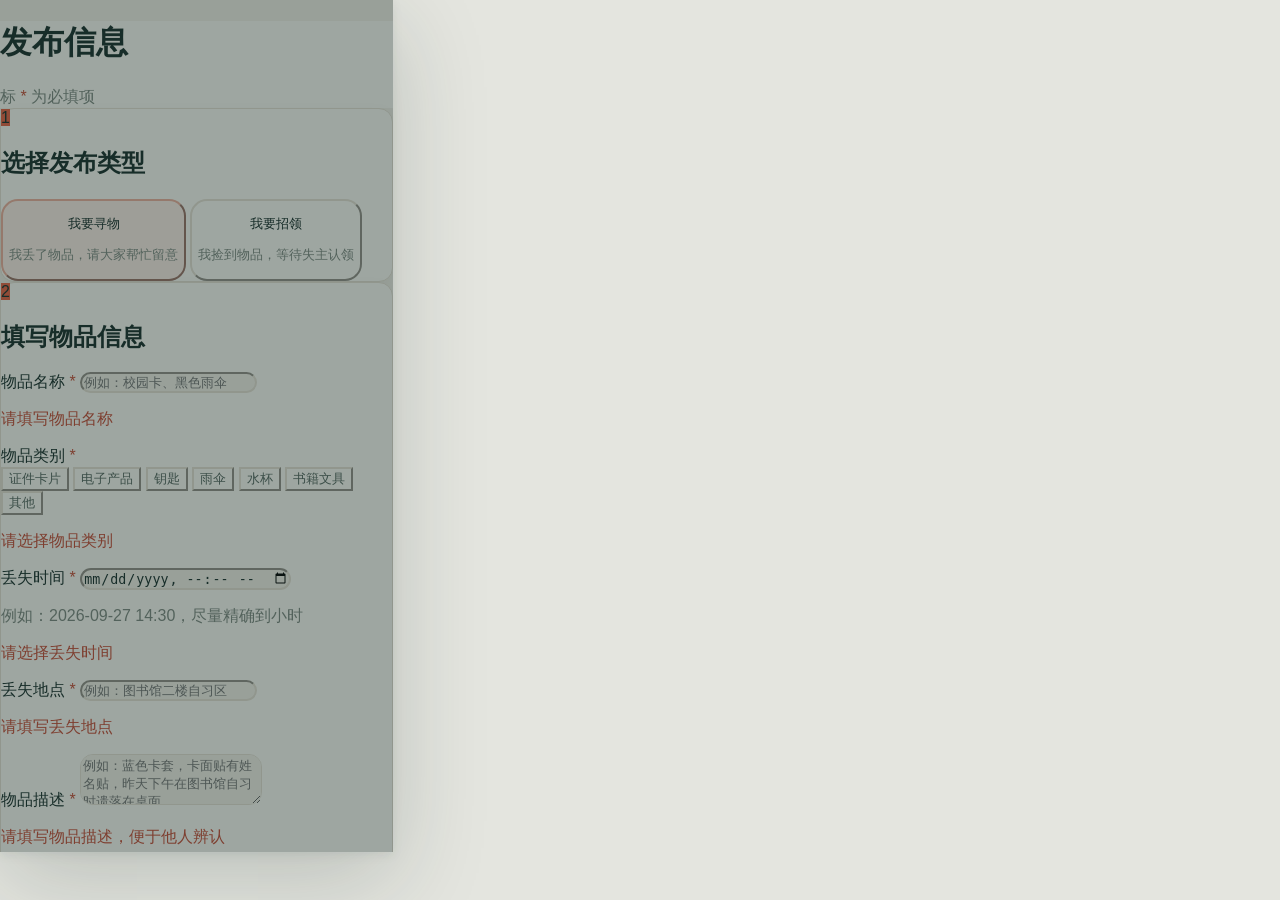
<file: frontend/publish.html>
<!DOCTYPE html>

<html class="w-full h-full overflow-hidden" lang="zh-CN">
<head>
<meta charset="utf-8"/>
<meta content="width=device-width, initial-scale=1.0" name="viewport"/>
<title>校园失物招领 · 发布信息</title>
<script src="https://modao.cc/agent-py/static/source/js/tailwindcss.js"></script>
<script src="https://modao.cc/agent-py/static/source/js/iconify-icon.min.js"></script>
<link rel="stylesheet" href="css/visual-theme.css"/>
</head>
<body class="w-full h-full m-0 overflow-hidden flex items-center justify-center bg-slate-100 text-slate-800 antialiased">
<div id="phone-canvas" class="w-full h-full max-w-[393px] max-h-[852px] bg-[#f5f7fb] flex flex-col overflow-hidden relative">
<header class="shrink-0 h-14 px-3 flex items-center gap-1 bg-white border-b border-slate-100">
<a class="w-9 h-9 shrink-0 rounded-full flex items-center justify-center text-slate-500 active:bg-slate-100" href="index.html">
<iconify-icon class="text-[24px]" icon="mdi:chevron-left"></iconify-icon>
</a>
<h1 class="text-[16px] font-semibold text-slate-800">发布信息</h1>
<span class="ml-auto text-[11px] text-slate-400">标 <span class="text-rose-500">*</span> 为必填项</span>
</header>
<div class="flex-1 min-h-0 overflow-y-auto overflow-x-hidden [scrollbar-width:none] [&amp;::-webkit-scrollbar]:hidden">
<div class="flex flex-col gap-3 p-4">
<!-- 发布信息页：寻物 / 招领两类表单，6 项必填。
     提交走 POST /api/items，成功后带着新 id 跳到成功页 —— 交互与校验见 js/publish.js -->
<!-- 第一步：选择发布类型 -->
<section class="bg-white rounded-2xl p-4 border border-slate-100 shadow-sm">
<div class="flex items-center gap-2">
<span class="w-5 h-5 rounded-full bg-blue-600 text-white text-[11px] font-semibold flex items-center justify-center">1</span>
<h2 class="text-[14px] font-semibold text-slate-800">选择发布类型</h2>
</div>
<div class="mt-3 grid grid-cols-2 gap-3">
<button class="rounded-2xl border p-3 text-left border-blue-600 bg-blue-50 transition" data-type="seek" onclick="setType('seek')" type="button">
<div class="w-9 h-9 rounded-xl bg-white flex items-center justify-center">
<iconify-icon class="text-[22px] text-blue-600" icon="mdi:help-circle-outline"></iconify-icon>
</div>
<p class="mt-2 text-[14px] font-semibold text-slate-800">我要寻物</p>
<p class="mt-0.5 text-[11px] leading-relaxed text-slate-400">我丢了物品，请大家帮忙留意</p>
</button>
<button class="rounded-2xl border p-3 text-left border-slate-200 bg-white transition" data-type="find" onclick="setType('find')" type="button">
<div class="w-9 h-9 rounded-xl bg-slate-50 flex items-center justify-center">
<iconify-icon class="text-[22px] text-emerald-600" icon="mdi:hand-heart-outline"></iconify-icon>
</div>
<p class="mt-2 text-[14px] font-semibold text-slate-800">我要招领</p>
<p class="mt-0.5 text-[11px] leading-relaxed text-slate-400">我捡到物品，等待失主认领</p>
</button>
</div>
</section>
<!-- 第二步：填写物品信息 -->
<section class="bg-white rounded-2xl p-4 border border-slate-100 shadow-sm">
<div class="flex items-center gap-2">
<span class="w-5 h-5 rounded-full bg-blue-600 text-white text-[11px] font-semibold flex items-center justify-center">2</span>
<h2 class="text-[14px] font-semibold text-slate-800">填写物品信息</h2>
</div>
<!-- 物品名称 -->
<div class="mt-4">
<label class="block text-[13px] font-medium text-slate-700" for="fName">物品名称 <span class="text-rose-500">*</span></label>
<input class="mt-2 w-full h-11 px-3 rounded-xl border border-slate-200 bg-slate-50 text-[14px] text-slate-700 placeholder:text-slate-300 focus:outline-none focus:border-blue-500 focus:bg-white" id="fName" placeholder="例如：校园卡、黑色雨伞" type="text"/>
<p class="hidden mt-1 text-[11px] text-rose-500" id="eName">请填写物品名称</p>
</div>
<!-- 物品类别 -->
<div class="mt-4">
<label class="block text-[13px] font-medium text-slate-700">物品类别 <span class="text-rose-500">*</span></label>
<input id="fCategory" type="hidden" value=""/>
<div class="mt-2 flex flex-wrap gap-2" id="catWrap">
<button class="px-3 h-8 rounded-full border text-[12px] border-slate-200 bg-white text-slate-600" onclick="setCat(this)" type="button">证件卡片</button>
<button class="px-3 h-8 rounded-full border text-[12px] border-slate-200 bg-white text-slate-600" onclick="setCat(this)" type="button">电子产品</button>
<button class="px-3 h-8 rounded-full border text-[12px] border-slate-200 bg-white text-slate-600" onclick="setCat(this)" type="button">钥匙</button>
<button class="px-3 h-8 rounded-full border text-[12px] border-slate-200 bg-white text-slate-600" onclick="setCat(this)" type="button">雨伞</button>
<button class="px-3 h-8 rounded-full border text-[12px] border-slate-200 bg-white text-slate-600" onclick="setCat(this)" type="button">水杯</button>
<button class="px-3 h-8 rounded-full border text-[12px] border-slate-200 bg-white text-slate-600" onclick="setCat(this)" type="button">书籍文具</button>
<button class="px-3 h-8 rounded-full border text-[12px] border-slate-200 bg-white text-slate-600" onclick="setCat(this)" type="button">其他</button>
</div>
<p class="hidden mt-1 text-[11px] text-rose-500" id="eCategory">请选择物品类别</p>
</div>
<!-- 时间 -->
<div class="mt-4">
<label class="block text-[13px] font-medium text-slate-700" for="fTime" id="timeLabel">丢失时间 <span class="text-rose-500">*</span></label>
<input class="mt-2 w-full h-11 px-3 rounded-xl border border-slate-200 bg-slate-50 text-[14px] text-slate-700 focus:outline-none focus:border-blue-500 focus:bg-white" id="fTime" type="datetime-local"/>
<p class="mt-1 text-[11px] text-slate-400">例如：2026-09-27 14:30，尽量精确到小时</p>
<p class="hidden mt-1 text-[11px] text-rose-500" id="eTime">请选择丢失时间</p>
</div>
<!-- 地点 -->
<div class="mt-4">
<label class="block text-[13px] font-medium text-slate-700" for="fPlace" id="placeLabel">丢失地点 <span class="text-rose-500">*</span></label>
<input class="mt-2 w-full h-11 px-3 rounded-xl border border-slate-200 bg-slate-50 text-[14px] text-slate-700 placeholder:text-slate-300 focus:outline-none focus:border-blue-500 focus:bg-white" id="fPlace" placeholder="例如：图书馆二楼自习区" type="text"/>
<p class="hidden mt-1 text-[11px] text-rose-500" id="ePlace">请填写丢失地点</p>
</div>
<!-- 描述 -->
<div class="mt-4">
<label class="block text-[13px] font-medium text-slate-700" for="fDesc">物品描述 <span class="text-rose-500">*</span></label>
<textarea class="mt-2 w-full px-3 py-2.5 rounded-xl border border-slate-200 bg-slate-50 text-[14px] leading-relaxed text-slate-700 placeholder:text-slate-300 focus:outline-none focus:border-blue-500 focus:bg-white resize-none" id="fDesc" placeholder="例如：蓝色卡套，卡面贴有姓名贴，昨天下午在图书馆自习时遗落在桌面" rows="3"></textarea>
<p class="hidden mt-1 text-[11px] text-rose-500" id="eDesc">请填写物品描述，便于他人辨认</p>
</div>
<!-- 联系方式 -->
<div class="mt-4">
<label class="block text-[13px] font-medium text-slate-700" for="fContact">联系方式 <span class="text-rose-500">*</span></label>
<input class="mt-2 w-full h-11 px-3 rounded-xl border border-slate-200 bg-slate-50 text-[14px] text-slate-700 placeholder:text-slate-300 focus:outline-none focus:border-blue-500 focus:bg-white" id="fContact" placeholder="手机号或微信号，例如 13800001234" type="text"/>
<p class="mt-1 text-[11px] text-slate-400">联系方式仅对点击「联系发布者」的同学展示</p>
<p class="hidden mt-1 text-[11px] text-rose-500" id="eContact">请填写联系方式，方便同学联系你</p>
</div>
<!-- 物品图片（选填，最多一张）。选完图在下面的框里拖动/缩放，
     框里看到的就是详情页会显示的样子 -->
<div class="mt-4">
<label class="block text-[13px] font-medium text-slate-700">物品图片 <span class="text-slate-400">（选填，最多一张）</span></label>
<input accept="image/jpeg,image/png,image/webp" class="hidden" id="fImage" onchange="onPickImage(event)" type="file"/>
<button class="mt-2 flex items-center justify-center gap-1.5 w-full h-11 rounded-xl border border-slate-200 bg-white text-[13px] font-medium text-slate-600 active:bg-slate-50" id="imagePicker" onclick="pickImage()" type="button">
<iconify-icon class="text-[18px]" icon="mdi:image-plus-outline"></iconify-icon>选择图片
</button>
<div class="hidden mt-2" id="cropPanel">
<!-- 图片按原比例完整显示，用户直接在图上拖一个框；框里就是会发布出去的画面 -->
<div class="relative w-full overflow-hidden rounded-xl bg-slate-100 touch-none" id="cropStage" onpointercancel="endSelect(event)" onpointerdown="startSelect(event)" onpointermove="moveSelect(event)" onpointerup="endSelect(event)">
<img alt="待框选预览" class="block w-full h-auto select-none pointer-events-none" draggable="false" id="cropImage"/>
<div id="cropBox">
<span id="cropHandleNw"></span><span id="cropHandleNe"></span><span id="cropHandleSw"></span><span id="cropHandleSe"></span>
</div>
</div>
<div class="mt-2 flex items-center justify-between gap-2">
<p class="text-[11px] text-slate-400">图上拖动框选；拖四角可等比例缩放，框内可移动</p>
<button class="shrink-0 text-[12px] text-slate-500 underline" onclick="resetSelection()" type="button">重新框选</button>
</div>
<button class="mt-2 w-full h-9 rounded-xl border border-slate-200 bg-white text-[12px] font-medium text-slate-500 active:bg-slate-50" onclick="removeImage()" type="button">移除图片</button>
</div>
<p class="hidden mt-1 text-[11px] text-rose-500" id="eImage">图片处理失败，请重新选择</p>
</div>
</section>
<p class="px-1 text-[11px] leading-relaxed text-slate-400">
          发布即表示你确认信息真实。请勿填写他人隐私信息，也请勿用于商业用途。
        </p>
</div>
</div>
<footer class="shrink-0 px-4 pt-3 pb-5 bg-white border-t border-slate-100">
<button class="flex items-center justify-center gap-2 w-full h-12 rounded-2xl bg-blue-600 text-white text-[15px] font-semibold shadow-lg shadow-blue-600/20 active:bg-blue-700" onclick="submitForm()" type="button">
<iconify-icon class="text-[20px]" icon="mdi:send-outline"></iconify-icon>发布信息
      </button>
</footer>
<div class="hidden absolute left-1/2 -translate-x-1/2 bottom-28 z-50 px-4 py-2 rounded-xl bg-slate-800/90 text-white text-[12px] whitespace-nowrap" id="toast">提示</div>
<!-- 动态样式占位：Tailwind 运行时按源码生成样式类，脚本动态用到的类必须在这里出现，
     否则不会被生成（类型按钮的选中态、类别标签的选中态、输入框的错误红框都靠脚本切换） -->
<div class="hidden border-blue-600 bg-blue-50 text-blue-600 border-slate-200 bg-white text-slate-600 border-rose-400 border-slate-200"></div>
</div>
<script src="js/api.js"></script>
<script src="js/common.js"></script>
<script src="js/publish.js"></script>
</body>
</html>
</file>
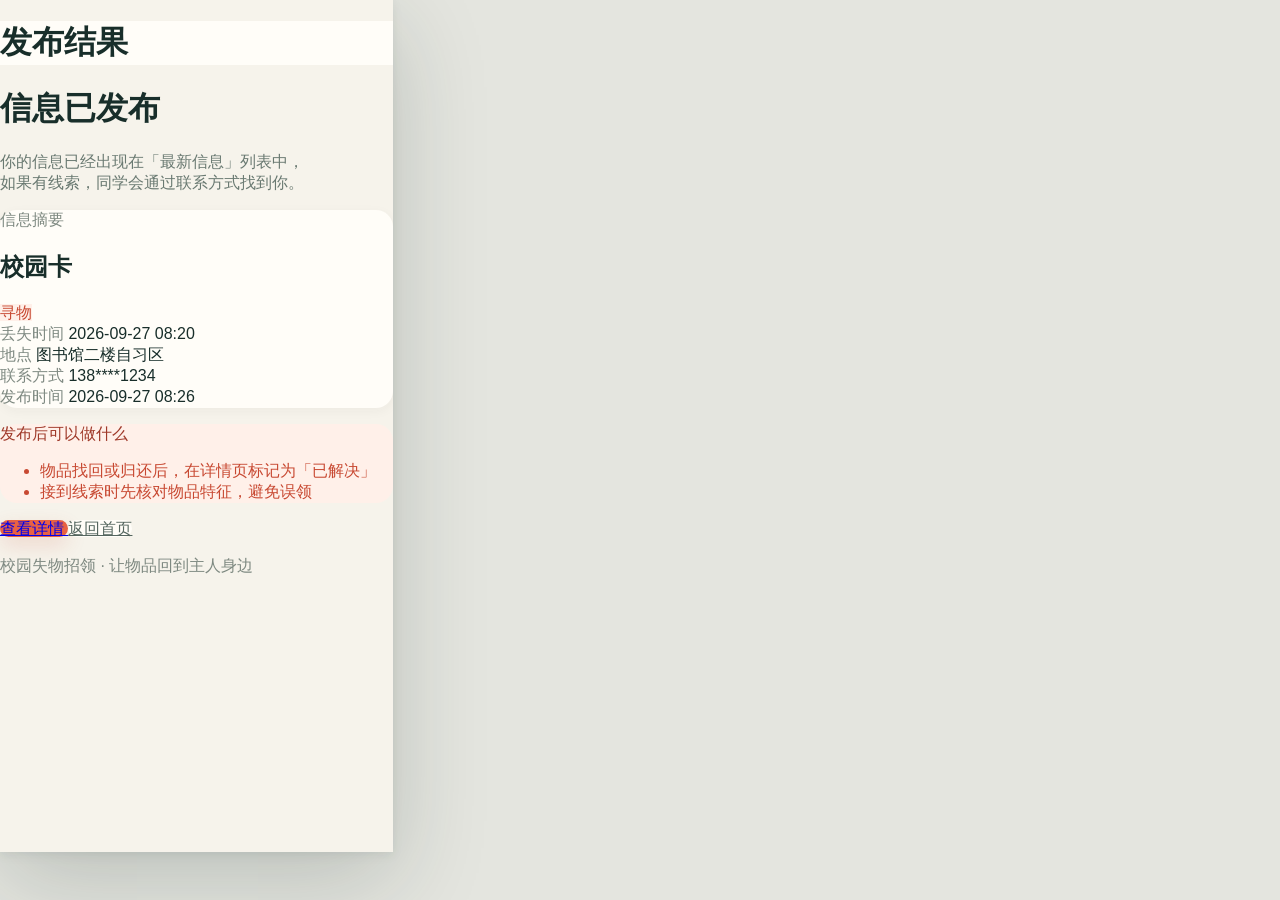
<file: frontend/success.html>
<!DOCTYPE html>

<html class="w-full h-full overflow-hidden" lang="zh-CN">
<head>
<meta charset="utf-8"/>
<meta content="width=device-width, initial-scale=1.0" name="viewport"/>
<title>校园失物招领 · 发布成功</title>
<script src="https://modao.cc/agent-py/static/source/js/tailwindcss.js"></script>
<script src="https://modao.cc/agent-py/static/source/js/iconify-icon.min.js"></script>
<link rel="stylesheet" href="css/visual-theme.css"/>
</head>
<body class="w-full h-full m-0 overflow-hidden flex items-center justify-center bg-slate-100 text-slate-800 antialiased">
<div id="phone-canvas" class="w-full h-full max-w-[393px] max-h-[852px] bg-[#f5f7fb] flex flex-col overflow-hidden relative">
<header class="shrink-0 h-14 px-3 flex items-center gap-1 bg-white border-b border-slate-100">
<a class="w-9 h-9 shrink-0 rounded-full flex items-center justify-center text-slate-500 active:bg-slate-100" href="index.html">
<iconify-icon class="text-[22px]" icon="mdi:close"></iconify-icon>
</a>
<h1 class="text-[16px] font-semibold text-slate-800">发布结果</h1>
</header>
<div class="flex-1 min-h-0 overflow-y-auto overflow-x-hidden [scrollbar-width:none] [&amp;::-webkit-scrollbar]:hidden">
<div class="flex flex-col min-h-full px-6 pt-10 pb-6">
<div class="flex flex-col items-center text-center">
<div class="w-20 h-20 rounded-full bg-emerald-50 flex items-center justify-center">
<iconify-icon class="text-[46px] text-emerald-500" icon="mdi:check-circle-outline"></iconify-icon>
</div>
<h1 class="mt-5 text-[20px] font-bold text-slate-800">信息已发布</h1>
<p class="mt-2 text-[13px] leading-relaxed text-slate-500">
            你的信息已经出现在「最新信息」列表中，<br/>如果有线索，同学会通过联系方式找到你。
          </p>
</div>
<!-- 发布成功页：展示刚发布信息的摘要 + 两个后续入口。
     摘要来自 GET /api/items/{id}（?id 由发布页带上）；无 ?id 或查询失败时用写死的兜底摘要 —— 见 js/success.js -->
<!-- 信息摘要 -->
<div class="mt-7 bg-white rounded-2xl p-4 border border-slate-100 shadow-sm">
<p class="text-[12px] text-slate-400">信息摘要</p>
<div class="mt-3 flex items-center gap-2">
<h2 class="min-w-0 text-[15px] font-semibold text-slate-800 truncate" id="sName">校园卡</h2>
<span class="shrink-0 px-1.5 py-0.5 rounded text-[10px] font-medium bg-blue-50 text-blue-600" id="sType">寻物</span>
</div>
<div class="mt-3 border-t border-slate-50 pt-1">
<div class="flex items-center py-2">
<span class="w-[76px] shrink-0 text-[12px] text-slate-400" id="sTimeLabel">丢失时间</span>
<span class="min-w-0 text-[12px] font-medium text-slate-700 truncate" id="sTime">—</span>
</div>
<div class="flex items-center py-2">
<span class="w-[76px] shrink-0 text-[12px] text-slate-400">地点</span>
<span class="min-w-0 text-[12px] font-medium text-slate-700 truncate" id="sPlace">—</span>
</div>
<div class="flex items-center py-2">
<span class="w-[76px] shrink-0 text-[12px] text-slate-400">联系方式</span>
<span class="min-w-0 text-[12px] font-medium text-slate-700 truncate" id="sContact">—</span>
</div>
<div class="flex items-center py-2">
<span class="w-[76px] shrink-0 text-[12px] text-slate-400">发布时间</span>
<span class="min-w-0 text-[12px] font-medium text-slate-700 truncate" id="sPublish">—</span>
</div>
</div>
</div>
<!-- 后续提示 -->
<div class="mt-4 rounded-2xl bg-blue-50 p-4">
<p class="flex items-center gap-1.5 text-[12px] font-semibold text-blue-700">
<iconify-icon class="text-[16px]" icon="mdi:lightbulb-on-outline"></iconify-icon>发布后可以做什么
          </p>
<ul class="mt-2 space-y-1.5 text-[12px] leading-relaxed text-blue-600">
<li class="flex items-start gap-1.5">
<iconify-icon class="text-[14px] mt-[2px] shrink-0" icon="mdi:check"></iconify-icon>物品找回或归还后，在详情页标记为「已解决」
            </li>
<li class="flex items-start gap-1.5">
<iconify-icon class="text-[14px] mt-[1px] shrink-0" icon="mdi:check"></iconify-icon>接到线索时先核对物品特征，避免误领
            </li>
</ul>
</div>
<div class="mt-6 flex flex-col gap-3">
<!-- 跳转目标由 js/success.js 按真实 id 动态设置（原来写死 detail.html?id=new，详情页已没有 new 分支） -->
<a class="flex items-center justify-center gap-1.5 w-full h-12 rounded-2xl bg-blue-600 text-white text-[15px] font-semibold shadow-lg shadow-blue-600/20 active:bg-blue-700" href="detail.html?id=1" id="sDetailLink">
<iconify-icon class="text-[19px]" icon="mdi:file-document-outline"></iconify-icon>查看详情
          </a>
<a class="flex items-center justify-center gap-1.5 w-full h-12 rounded-2xl border border-slate-200 bg-white text-[15px] font-medium text-slate-600 active:bg-slate-50" href="index.html">
<iconify-icon class="text-[19px]" icon="mdi:home-outline"></iconify-icon>返回首页
          </a>
</div>
<p class="mt-auto pt-6 text-center text-[11px] text-slate-400">校园失物招领 · 让物品回到主人身边</p>
</div>
</div>
<!-- 动态样式占位：Tailwind 运行时按源码生成样式类，脚本动态用到的类必须在这里出现，
     否则不会被生成（寻物 / 招领两种标签配色由脚本按类型切换） -->
<div class="hidden bg-emerald-50 text-emerald-600 bg-blue-50 text-blue-600"></div>
</div>
<script src="js/api.js"></script>
<script src="js/common.js"></script>
<script src="js/success.js"></script>
</body>
</html>
</file>
<file: frontend/css/visual-theme.css>
/* 校园失物招领 —— 唯一的主题样式文件。
 *
 * 内容取自各页面原先内联的 <style> 块（5 份字节相同的副本），以**内联版为准**
 * ——它是实际生效的那一份；仓库里原有的 visual-theme.css 在 #phone-canvas 尺寸
 * 写法上与之已有分叉，未采用。
 *
 * 注意：主题通过**覆盖 Tailwind 类名**实现配色，因此 HTML 里写的类名与最终颜色
 * 不一致（例如写着 bg-blue-600，渲染出来是朱砂橙 #e86143）。改配色请改这里的
 * CSS 变量，不要按类名的字面含义去改 HTML。
 *
 * 另有一条结构性依赖：卡片样式由 `#list > a, #resultList [data-result]` 选中，
 * 所以首页卡片必须是 #list 的直接子 <a>、搜索页卡片必须带 data-result 属性。
 * 丢了这两个前提不会报错，只会让卡片静默失去左侧金线与圆角。
 */

body { font-family: -apple-system, BlinkMacSystemFont, "PingFang SC", "Microsoft YaHei", sans-serif; }
#phone-canvas { width: min(393px, 100vw, calc(100vh * 393 / 852)); height: auto; max-width: none; max-height: none; aspect-ratio: 393 / 852; flex: 0 0 auto; }

/* Campus Lost & Found — mobile editorial art direction */
:root {
  --paper: #f6f3eb;
  --paper-deep: #ebe5d8;
  --ink: #182e2a;
  --forest: #173f37;
  --forest-light: #28584d;
  --muted: #7e8981;
  --line: #e8e2d6;
  --accent: #e86143;
  --accent-dark: #c84932;
  --accent-soft: #fff0e9;
  --sage: #e8f0e8;
  --sage-ink: #3d7054;
}

* { box-sizing: border-box; }
html, body { width: 100%; min-height: 100%; }
body {
  margin: 0;
  color: var(--ink) !important;
  background: #e4e5df !important;
  font-family: "Avenir Next", "PingFang SC", "Microsoft YaHei", sans-serif !important;
  -webkit-font-smoothing: antialiased;
}
#phone-canvas {
  width: 393px !important;
  height: 852px !important;
  max-width: min(100vw, 393px) !important;
  max-height: min(100vh, 852px) !important;
  aspect-ratio: 393 / 852;
  flex: 0 1 393px;
  position: relative;
  overflow: hidden;
  background: var(--paper) !important;
  box-shadow: 0 28px 90px rgba(23, 47, 40, .20), 0 3px 10px rgba(23, 47, 40, .08);
}
#phone-canvas > div.flex-1 { background: var(--paper) !important; }
#phone-canvas .bg-white { background-color: #fffdf8 !important; }
#phone-canvas .text-slate-800, #phone-canvas .text-slate-700 { color: var(--ink) !important; }
#phone-canvas .text-slate-600 { color: #55665f !important; }
#phone-canvas .text-slate-500 { color: #697971 !important; }
#phone-canvas .text-slate-400 { color: var(--muted) !important; }
#phone-canvas .text-slate-300 { color: #aeb6ad !important; }
#phone-canvas .border-slate-100, #phone-canvas .border-slate-200 { border-color: var(--line) !important; }
#phone-canvas .bg-slate-50, #phone-canvas .bg-\[\#f5f7fb\] { background-color: var(--paper) !important; }
#phone-canvas .bg-blue-600 { background-color: var(--accent) !important; }
#phone-canvas .bg-blue-700 { background-color: var(--accent-dark) !important; }
#phone-canvas .text-blue-600, #phone-canvas .text-blue-500 { color: var(--accent-dark) !important; }
#phone-canvas .text-blue-700 { color: #9f3929 !important; }
#phone-canvas .bg-blue-50 { background-color: var(--accent-soft) !important; }
#phone-canvas .border-blue-600, #phone-canvas .border-blue-200 { border-color: #efb09d !important; }
#phone-canvas .bg-emerald-50 { background-color: var(--sage) !important; }
#phone-canvas .text-emerald-600 { color: var(--sage-ink) !important; }
#phone-canvas .bg-amber-50 { background-color: #fbf1d8 !important; }
#phone-canvas .text-amber-600 { color: #9b6c14 !important; }
#phone-canvas .bg-orange-50 { background-color: #fff0e7 !important; }
#phone-canvas .text-orange-600 { color: #b94f32 !important; }
#phone-canvas .rounded-2xl { border-radius: 17px !important; }
#phone-canvas .rounded-xl { border-radius: 13px !important; }
#phone-canvas .shadow-sm { box-shadow: 0 3px 12px rgba(38, 48, 39, .045) !important; }
#phone-canvas .shadow-lg { box-shadow: 0 8px 20px rgba(200, 73, 50, .17) !important; }

/* Front page: a dark green field-note cover, rather than a generic gradient. */
#home-hero {
  position: relative;
  isolation: isolate;
  overflow: hidden;
  padding: 23px 19px 20px !important;
  color: #fffaf0;
  background: var(--forest) !important;
  border-bottom: 4px solid #e7b35b;
}
#home-hero::after {
  content: "拾";
  position: absolute;
  z-index: -1;
  right: 9px;
  top: -31px;
  color: rgba(240, 225, 184, .10);
  font-family: serif;
  font-size: 168px;
  font-weight: 800;
  line-height: 1;
  transform: rotate(9deg);
}
#home-hero > * { position: relative; z-index: 1; }
#home-hero h1 { color: #fffaf0 !important; font-family: "Songti SC", "Noto Serif SC", serif !important; font-size: 23px !important; letter-spacing: .04em !important; }
#home-hero h1::before { content: "拾 · "; color: #f1bd62; }
#home-hero p { color: #d5e1d6 !important; letter-spacing: .04em; }
#home-hero .w-10 { background: rgba(241, 189, 98, .17) !important; color: #f4c978 !important; }
#home-hero form > div { border: 1px solid rgba(255,255,255,.28); border-radius: 12px !important; box-shadow: 0 5px 18px rgba(5, 25, 20, .16) !important; }
#home-hero form button { border-radius: 9px !important; }

/* Compact, tactile controls and editorial information cards. */
#phone-canvas footer { padding-bottom: max(18px, env(safe-area-inset-bottom)) !important; border-color: var(--line) !important; background: rgba(255,253,248,.96) !important; }
#phone-canvas footer a, #phone-canvas footer button { min-height: 50px; border-radius: 13px !important; font-weight: 700 !important; letter-spacing: .025em; }
#list > a, #resultList [data-result] {
  border: 1px solid var(--line) !important;
  border-left: 3px solid #d9a75c !important;
  border-radius: 14px !important;
  background: #fffdf8 !important;
  box-shadow: 0 3px 12px rgba(38,48,39,.04) !important;
}
#list > a:active, #resultList [data-result]:active { transform: scale(.985); }
#phone-canvas button { transition: transform .15s ease, background-color .15s ease; }
#phone-canvas button:active { transform: scale(.97); }
#phone-canvas input, #phone-canvas textarea {
  border-radius: 11px !important;
  border-color: #e3ded2 !important;
  background: #fbf9f3 !important;
  color: var(--ink) !important;
}
#phone-canvas input:focus, #phone-canvas textarea:focus { border-color: #d88c68 !important; box-shadow: 0 0 0 3px rgba(232,97,67,.10); }
#phone-canvas [data-tab] { border-radius: 9px !important; }
#phone-canvas section.bg-white { border: 1px solid var(--line) !important; border-radius: 14px !important; }
#phone-canvas .sticky { border-bottom: 1px solid var(--line); }
#phone-canvas [id^="e"] { color: #bb4635 !important; }
#phone-canvas #toast { border-radius: 10px !important; background: var(--forest) !important; box-shadow: 0 8px 24px rgba(23,63,55,.22); }
#phone-canvas #emptyState .w-16 { border: 1px dashed #d7cbbb !important; background: #fffdf8 !important; }
#phone-canvas .text-rose-500 { color: #c84c36 !important; }

/* 详情页的物品照片展示框。
 *
 * **注意比例是两处定义的**：这里管详情页的展示框，而发布页锁定框选比例的那个值
 * 在 publish.js 的 `SELECT_ASPECT` 里。两处必须一致——不一致的话，用户在发布页
 * 框到的内容会在详情页被 object-cover 再裁一次，"所见即所得"就没了。
 * tests/contract/test_frontend_wiring.py 里有一条测试钉着这个不变量。 */
.photo-frame {
  aspect-ratio: 4 / 3;
  overflow: hidden;
  position: relative;
}

/* 框选遮罩：框内用主题的朱砂橙做一个半透明高亮，框外用一层极大的 box-shadow 压暗——
 * 这样不用额外 DOM 就能做出"只有框里是亮的"的裁切观感。
 * 颜色直接取主题变量：Tailwind 的 bg-blue-600/20 这类带透明度的写法**不会被主题覆盖**
 * （主题只映射整类名），直接用会冒出一块默认蓝，与整站配色不搭。 */
#phone-canvas #cropBox {
  position: absolute;
  border: 2px solid var(--accent);
  background: rgba(232, 97, 67, .16);
  box-shadow: 0 0 0 9999px rgba(24, 46, 42, .42);
  pointer-events: none;      /* 事件一律交给舞台处理，"拖角/框内/框外"由坐标判定 */
}

/* 四个角柄：纯视觉。
 * 命中判定不靠它们（它们 pointer-events: none），而是在脚本里按坐标算——
 * 因为手指比 14px 的点大得多，实际热区要按屏幕像素放宽（见 publish.js 的 HANDLE_HIT_PX）。 */
#phone-canvas #cropBox span {
  position: absolute;
  width: 14px;
  height: 14px;
  box-sizing: border-box;
  border-radius: 3px;
  background: var(--accent);
  border: 2px solid #fffdf8;
}
#phone-canvas #cropHandleNw { left: -8px; top: -8px; cursor: nwse-resize; }
#phone-canvas #cropHandleNe { right: -8px; top: -8px; cursor: nesw-resize; }
#phone-canvas #cropHandleSw { left: -8px; bottom: -8px; cursor: nesw-resize; }
#phone-canvas #cropHandleSe { right: -8px; bottom: -8px; cursor: nwse-resize; }
</file>
